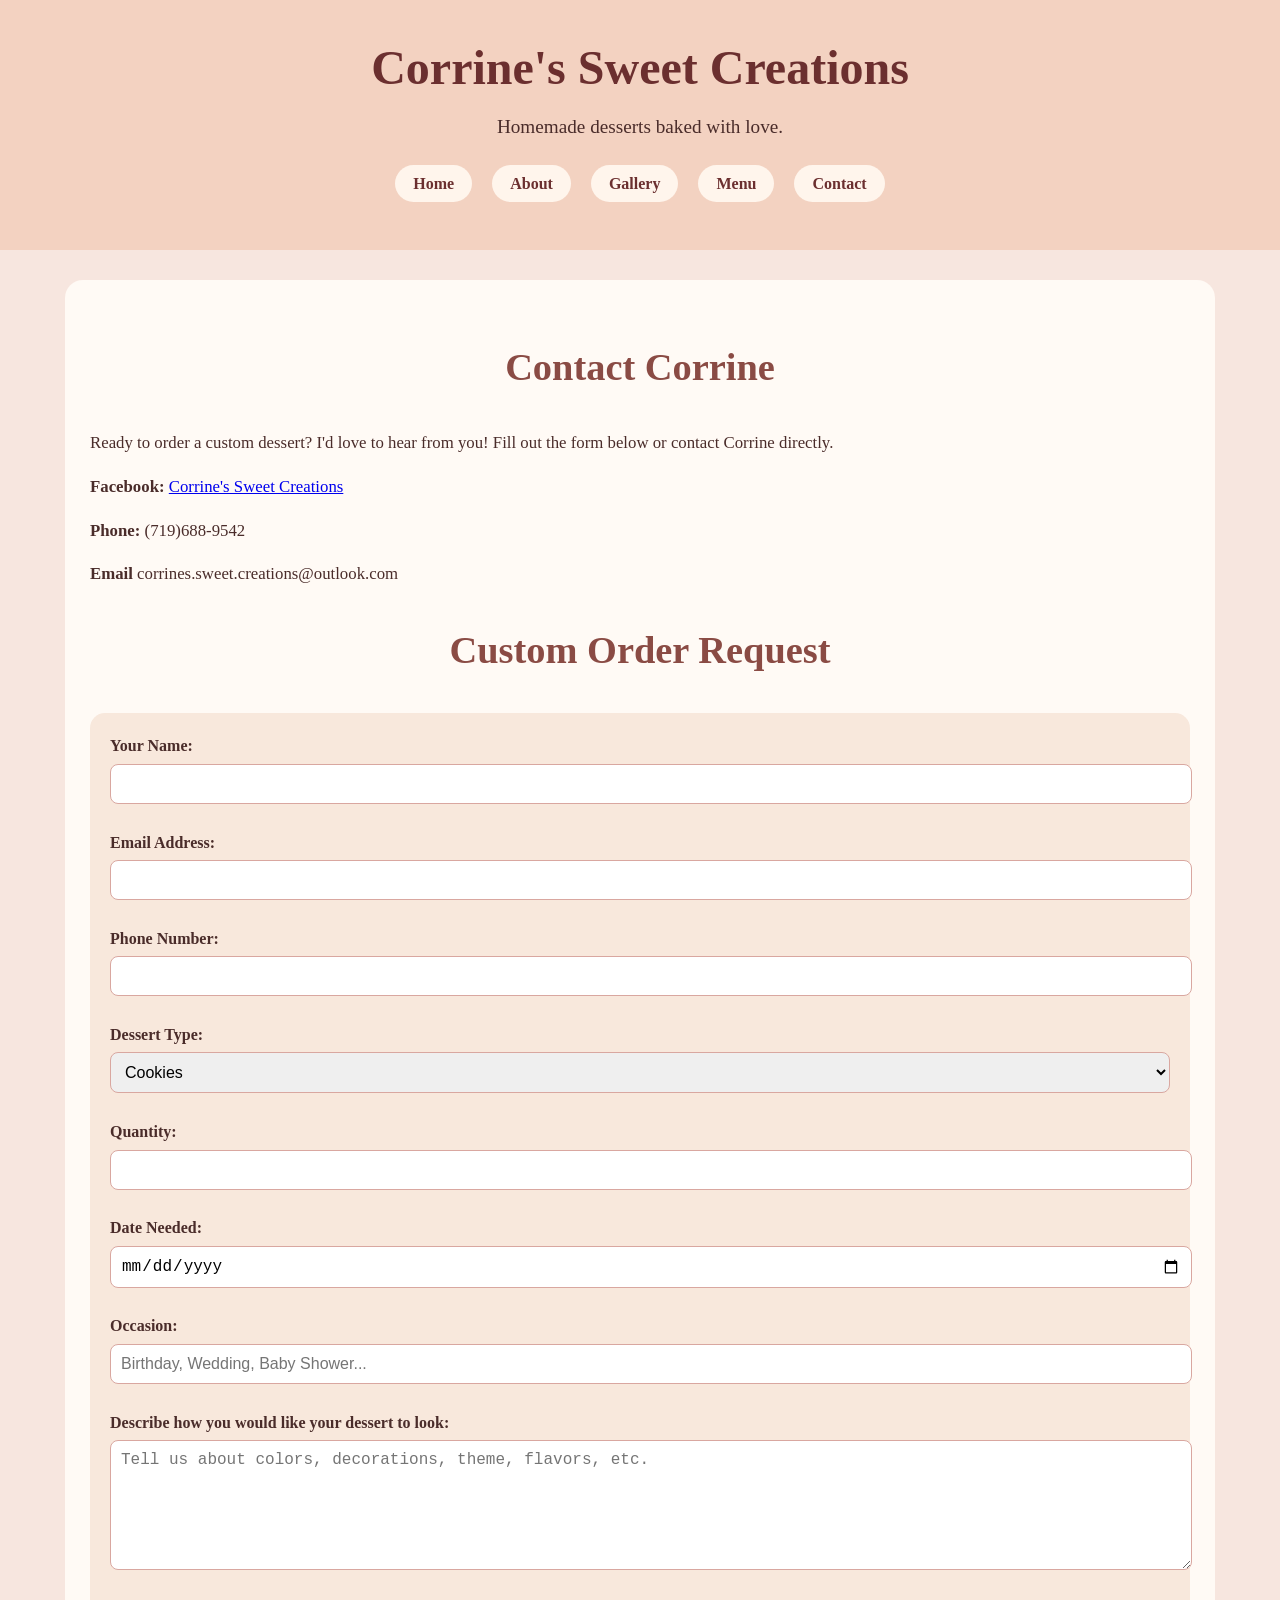
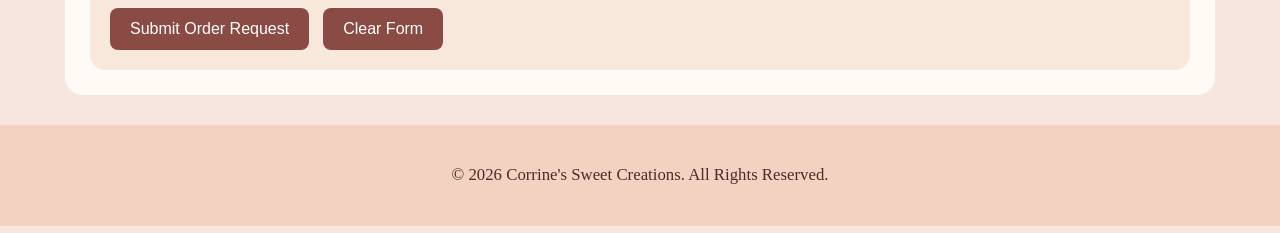
<file: contact.html>
<!DOCTYPE html>
<html lang="en">

<head>
    <meta charset="UTF-8">
    <meta name="viewport" content="width=device-width, initial-scale=1.0">

    <!-- Page Title -->
    <title>Corrine's Sweet Creations | Contact</title>

    <!-- External CSS -->
    <link rel="stylesheet" href="corrinesstyle.css">
</head>

<body>

    <!-- ================= HEADER ================= -->

    <header>

        <h1>Corrine's Sweet Creations</h1>

        <p>Homemade desserts baked with love.</p>

        <nav>
            <ul>
                <li><a href="index.html">Home</a></li>
                <li><a href="about.html">About</a></li>
                <li><a href="gallery.html">Gallery</a></li>
                <li><a href="menu.html">Menu</a></li>
                <li><a href="contact.html">Contact</a></li>
            </ul>
        </nav>

    </header>

    <!-- ================= MAIN CONTENT ================= -->

    <main>

        <section>

            <h2>Contact Corrine</h2>

            <p>
                Ready to order a custom dessert? I'd love to hear from you!
                Fill out the form below or contact Corrine directly.
            </p>

            <p>
                <strong>Facebook:</strong>
                <a href="https://www.facebook.com/CorrinesSweetCreations"
                   target="_blank">
                   Corrine's Sweet Creations
                </a>
            </p>

            <p>
                <strong>Phone:</strong> (719)688-9542
            </p>

            <p>
                <strong>Email</strong> corrines.sweet.creations@outlook.com
            </p>

        </section>

        <!-- ================= ORDER FORM ================= -->

        <section>

            <h2>Custom Order Request</h2>

            <form>

                <!-- Customer Name -->

                <label for="name">Your Name:</label><br>
                <input type="text"
                       id="name"
                       name="name"
                       required>

                <br><br>

                <!-- Email -->

                <label for="email">Email Address:</label><br>
                <input type="email"
                       id="email"
                       name="email"
                       required>

                <br><br>

                <!-- Phone -->

                <label for="phone">Phone Number:</label><br>
                <input type="tel"
                       id="phone"
                       name="phone">

                <br><br>

                <!-- Dessert Type -->

                <label for="dessert">Dessert Type:</label><br>

                <select id="dessert" name="dessert">

                    <option>Cookies</option>
                    <option>Custom Cake</option>
                    <option>Cupcakes</option>
                    <option>Macarons</option>
                    <option>Cake Pops</option>
                    <option>Cinnamon Rolls</option>

                </select>

                <br><br>

                <!-- Quantity -->

                <label for="quantity">Quantity:</label><br>

                <input type="number"
                       id="quantity"
                       name="quantity"
                       min="1">

                <br><br>

                <!-- Date Needed -->

                <label for="date">Date Needed:</label><br>

                <input type="date"
                       id="date"
                       name="date">

                <br><br>

                <!-- Occasion -->

                <label for="occasion">Occasion:</label><br>

                <input type="text"
                       id="occasion"
                       name="occasion"
                       placeholder="Birthday, Wedding, Baby Shower...">

                <br><br>

                <!-- Description -->

                <label for="description">
                    Describe how you would like your dessert to look:
                </label><br>

                <textarea
                    id="description"
                    name="description"
                    rows="6"
                    cols="50"
                    placeholder="Tell us about colors, decorations, theme, flavors, etc."></textarea>

                <br><br>

                <!-- Submit -->

                <input type="submit" value="Submit Order Request">

                <input type="reset" value="Clear Form">

            </form>

        </section>

    </main>

    <!-- ================= FOOTER ================= -->

    <footer>

        <p>&copy; 2026 Corrine's Sweet Creations. All Rights Reserved.</p>

    </footer>

</body>

</html>

<!--I had AI chatgpt assistants to understand how to make an form and how it works-->
</file>
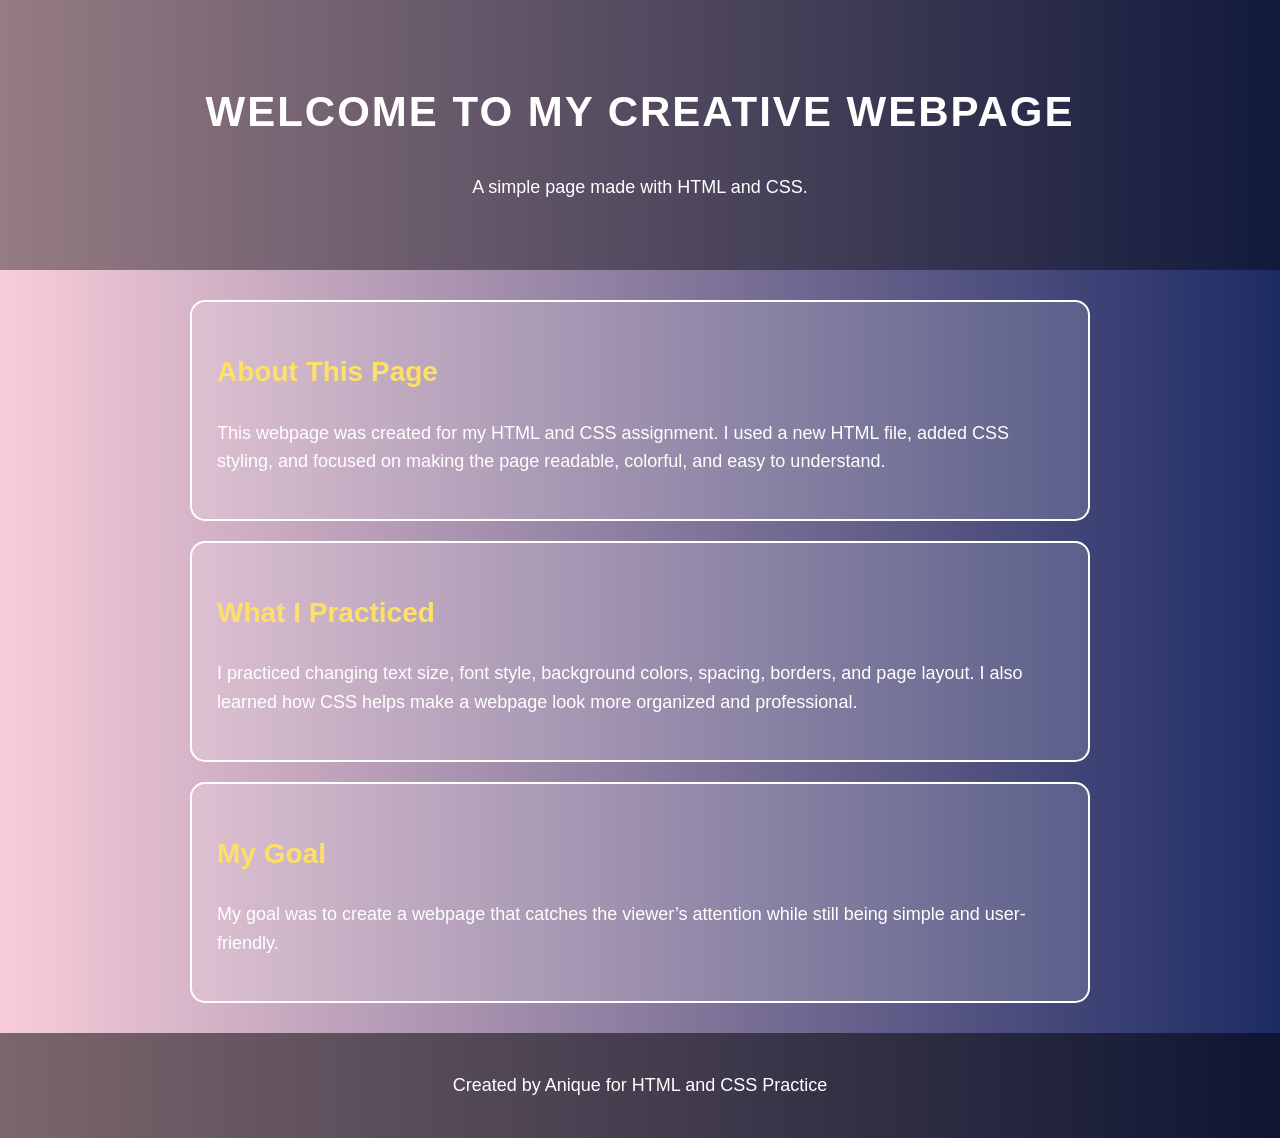
<file: index practice.html>
<!DOCTYPE html>
<html lang="en">
<head>
    <meta charset="UTF-8">
    <meta name="viewport" content="width=device-width, initial-scale=1.0">
    <title>My Creative Webpage</title>
    <link rel="stylesheet" href="style.css">
</head>
<body>

    <!--  MyMain page header -->
    <header>
        <h1>Welcome to My Creative Webpage</h1>
        <p>A simple page made with HTML and CSS.</p>
    </header>

    <!-- Main content section -->
    <main>
        <section class="card">
            <h2>About This Page</h2>
            <p>
                This webpage was created for my HTML and CSS assignment. 
                I used a new HTML file, added CSS styling, and focused on making 
                the page readable, colorful, and easy to understand.
            </p>
        </section>

        <section class="card">
            <h2>What I Practiced</h2>
            <p>
                I practiced changing text size, font style, background colors, spacing, 
                borders, and page layout. I also learned how CSS helps make a webpage 
                look more organized and professional.
            </p>
        </section>

        <section class="card">
            <h2>My Goal</h2>
            <p>
                My goal was to create a webpage that catches the viewer’s attention 
                while still being simple and user-friendly.
            </p>
        </section>
    </main>

    <!-- Footer section -->
    <footer>
        <p>Created by Anique for HTML and CSS Practice</p>
    </footer>

</body>
</html>
</file>
<file: corrinesstyle.css>
/* General page style */
body {
    margin: 0;
    font-family: Georgia, "Times New Roman", serif;
    background-color: #f7e6df;
    color: #4a2c2a;
    line-height: 1.6;
}

/* Header */
header {
    background-color: #f3d2c1;
    text-align: center;
    padding: 30px 20px;
}

header h1 {
    font-family: "Brush Script MT", "Lucida Handwriting", cursive;
    font-size: 3rem;
    margin: 0;
    color: #6b2f2f;
}

header p {
    font-size: 1.2rem;
    margin-top: 5px;
}

/* Navigation */
nav ul {
    list-style-type: none;
    padding: 0;
    margin-top: 20px;
}

nav li {
    display: inline-block;
    margin: 8px;
}

nav a {
    text-decoration: none;
    background-color: #fff5ec;
    color: #6b2f2f;
    padding: 10px 18px;
    border-radius: 20px;
    font-weight: bold;
}

nav a:hover {
    background-color: #d9a7a0;
    color: white;
}

/* Main content */
main {
    max-width: 1100px;
    margin: 30px auto;
    padding: 25px;
    background-color: #fffaf5;
    border-radius: 18px;
}

/* Headings */
h2 {
    font-family: "Brush Script MT", "Lucida Handwriting", cursive;
    font-size: 2.4rem;
    color: #8a4b44;
    text-align: center;
}

h3 {
    color: #6b2f2f;
}

/* Paragraphs */
p {
    font-size: 1.05rem;
}

/* Images */
img {
    max-width: 100%;
    height:auto;
    object-fit: cover;
    border-radius: 15px;
    display:block;
    margin:auto;
}

/* Gallery layout */
.gallery-grid {
    display: grid;
    grid-template-columns: repeat(auto-fit, minmax(220px, 1fr));
    gap: 25px;
}

figure {
    background-color: #f8e8dc;
    padding: 15px;
    border-radius: 15px;
    text-align: center;
}

figure img {
    width: 100%;
    height: 240px;
    object-fit: contain;
    background-color: #fffaf5;
    padding: 8px;
}

figcaption {
    font-weight: bold;
    font-size: 1rem;
    color: #5c332f;
    margin-top: 10px;
}

/* Table styling */
table {
    width: 100%;
    border-collapse: collapse;
    margin: 25px 0;
    background-color: #fff5ec;
}

th {
    background-color: #d9a7a0;
    color: white;
    padding: 12px;
}

td {
    border: 1px solid #d9a7a0;
    padding: 12px;
    text-align: center;
}

/* Form styling */
form {
    background-color: #f8e8dc;
    padding: 20px;
    border-radius: 15px;
}

label {
    font-weight: bold;
}

input,
select,
textarea {
    width: 100%;
    padding: 10px;
    margin-top: 5px;
    border: 1px solid #d9a7a0;
    border-radius: 8px;
    font-size: 1rem;
}

input[type="submit"],
input[type="reset"] {
    width: auto;
    background-color: #8a4b44;
    color: white;
    border: none;
    padding: 12px 20px;
    margin-right: 10px;
    cursor: pointer;
}

input[type="submit"]:hover,
input[type="reset"]:hover {
    background-color: #6b2f2f;
}

/* Footer */
footer {
    text-align: center;
    background-color: #f3d2c1;
    padding: 20px;
    margin-top: 30px;
    color: #4a2c2a;
}
</file>
<file: style.css>
/* General page styling */
body {
    margin: 0;
    font-family: Arial, Helvetica, sans-serif;
    background: linear-gradient(to right, #f8cdda, #1d2b64);
    color: #ffffff;
    line-height: 1.6;
}

/* Header styling */
header {
    text-align: center;
    padding: 50px 20px;
    background-color: rgba(0, 0, 0, 0.4);
}

/* Main heading */
h1 {
    font-size: 42px;
    letter-spacing: 2px;
    text-transform: uppercase;
}

/* Section layout */
main {
    width: 85%;
    max-width: 900px;
    margin: 30px auto;
}

/* Card design for each section */
.card {
    background-color: rgba(255, 255, 255, 0.15);
    padding: 25px;
    margin-bottom: 20px;
    border-radius: 15px;
    border: 2px solid #ffffff;
}

/* Subheadings */
h2 {
    color: #ffe066;
    font-size: 28px;
}

/* Paragraph text */
p {
    font-size: 18px;
}

/* Footer styling */
footer {
    text-align: center;
    padding: 20px;
    background-color: rgba(0, 0, 0, 0.5);
}
</file>
